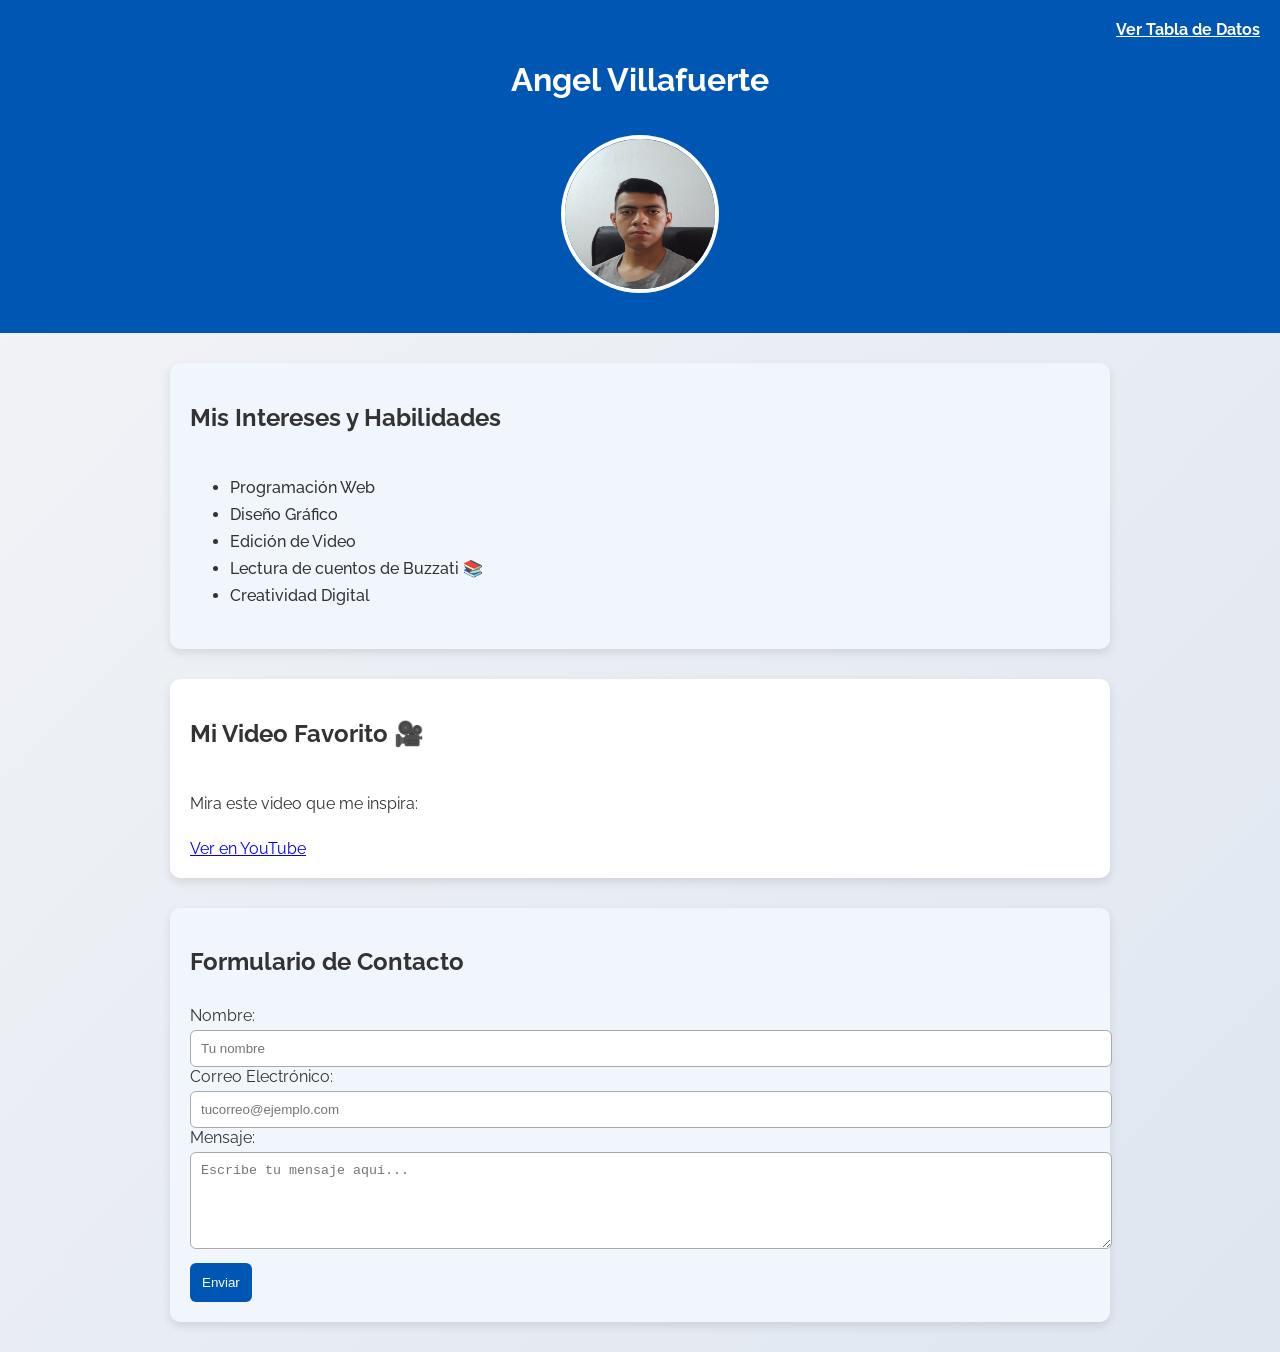
<file: index.html>
<!DOCTYPE html>
<html lang="es">
<head>
  <meta charset="UTF-8">
  <meta name="viewport" content="width=device-width, initial-scale=1.0">
  <title>Mi Página Personal - Angel Villafuerte</title>
  <link rel="stylesheet" href="css/estilos.css">
  <link href="https://fonts.googleapis.com/css2?family=Raleway:wght@400;700&display=swap" rel="stylesheet">
</head>
<body>

  <!-- ENCABEZADO -->
  <header>
    <h1>Angel Villafuerte</h1>
    <img src="img/yo.jpeg" alt="Foto personal">
    <nav style="position:absolute; top:20px; right:20px;">
      <a href="tabla.html" style="color:white; font-weight:bold;">Ver Tabla de Datos</a>
    </nav>
  </header>

  <!-- INTERESES Y HABILIDADES -->
  <section>
    <h2>Mis Intereses y Habilidades</h2>
    <ul>
      <li>Programación Web</li>
      <li>Diseño Gráfico</li>
      <li>Edición de Video</li>
      <li>Lectura de cuentos de Buzzati 📚</li>
      <li>Creatividad Digital</li>
    </ul>
  </section>

  <!-- ENLACE A VIDEO FAVORITO -->
  <section>
    <h2>Mi Video Favorito 🎥</h2>
    <p>Mira este video que me inspira:</p>
    <a href="https://www.youtube.com/watch?v=dQw4w9WgXcQ" target="_blank">Ver en YouTube</a>
  </section>

  <!-- FORMULARIO DE CONTACTO -->
  <section>
    <h2>Formulario de Contacto</h2>
    <form id="formulario" class="formulario-contacto">
      <label for="nombre">Nombre:</label>
      <input type="text" id="nombre" name="nombre" placeholder="Tu nombre" required>

      <label for="correo">Correo Electrónico:</label>
      <input type="email" id="correo" name="correo" placeholder="tucorreo@ejemplo.com" required>

      <label for="mensaje">Mensaje:</label>
      <textarea id="mensaje" name="mensaje" rows="5" placeholder="Escribe tu mensaje aquí..." required></textarea>

      <button type="submit">Enviar</button>
    </form>
  </section>

  <script>
    document.getElementById("formulario").addEventListener("submit", function(e) {
      e.preventDefault();
      const nombre = document.getElementById("nombre").value;
      const correo = document.getElementById("correo").value;
      const mensaje = document.getElementById("mensaje").value;

      const datos = JSON.parse(localStorage.getItem("contactos")) || [];
      datos.push({ nombre, correo, mensaje });
      localStorage.setItem("contactos", JSON.stringify(datos));
      localStorage.setItem("nombreUsuario", nombre);

      window.location.href = "gracias.html";
    });
  </script>

</body>
    </html>
</file>
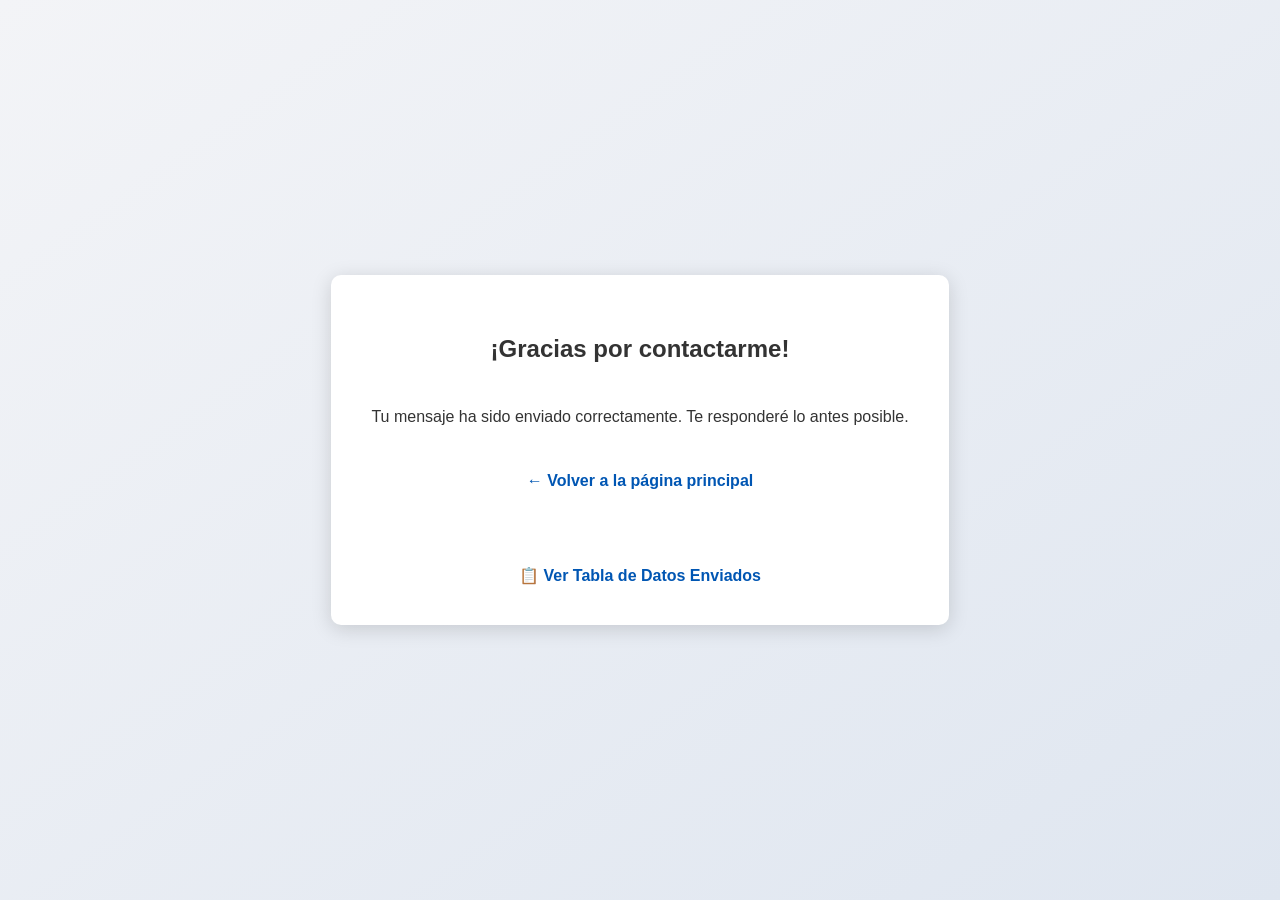
<file: gracias.html>
<!DOCTYPE html>
<html lang="es">
<head>
  <meta charset="UTF-8">
  <meta name="viewport" content="width=device-width, initial-scale=1.0">
  <title>¡Gracias!</title>
  <link rel="stylesheet" href="css/estilos.css">
</head>
<body class="gracias">
  <section class="mensaje-gracias">
    <h1>¡Gracias por contactarme!</h1>
    <p id="mensaje-personalizado">Tu mensaje ha sido enviado correctamente. Te responderé lo antes posible.</p>
    <a href="index.html">← Volver a la página principal</a>
    <br><br>
    <a href="tabla.html">📋 Ver Tabla de Datos Enviados</a>
  </section>
  <script>
    const nombre = localStorage.getItem("nombreUsuario");
    const mensaje = document.getElementById("mensaje-personalizado");
    if (nombre) {
      mensaje.textContent = `Hola ${nombre}, recibirás mi respuesta pronto.`;
    }
  </script>
</body>
</html>
</file>
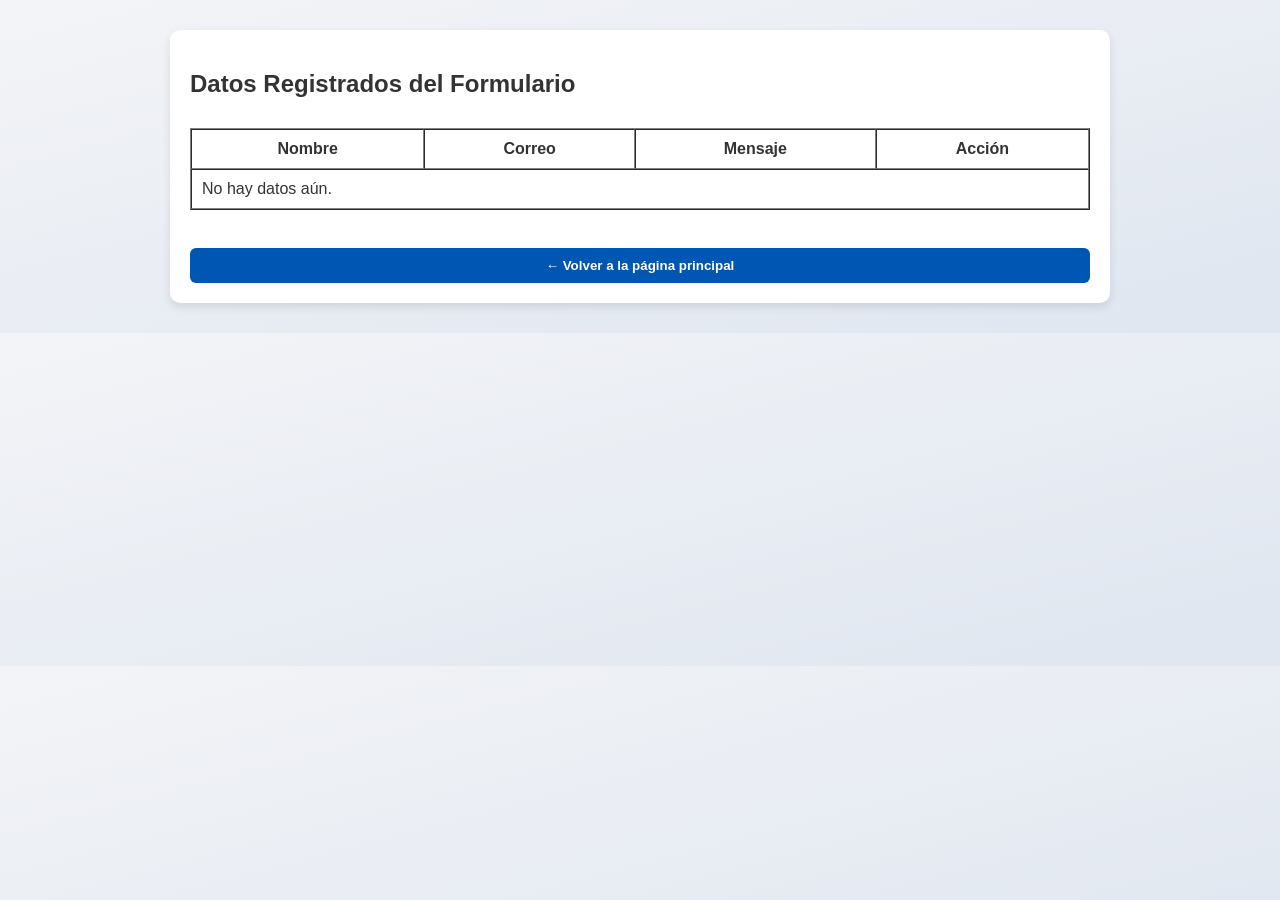
<file: tabla.html>
<!DOCTYPE html>
<html lang="es">
<head>
  <meta charset="UTF-8" />
  <meta name="viewport" content="width=device-width, initial-scale=1.0" />
  <title>Tabla de Contactos</title>
  <link rel="stylesheet" href="css/estilos.css" />
</head>

<body>

  <!-- Sección para mostrar datos almacenados -->
  <section aria-labelledby="titulo-tabla">
    <h2 id="titulo-tabla">Datos Registrados del Formulario</h2>

    <!-- Tabla con encabezados y espacio para datos -->
    <table border="1" cellspacing="0" cellpadding="10">
      <thead>
        <tr>
          <th scope="col">Nombre</th>
          <th scope="col">Correo</th>
          <th scope="col">Mensaje</th>
          <th scope="col">Acción</th> <!-- Nueva columna para botón borrar -->
        </tr>
      </thead>
      <tbody id="tabla-datos">
        <!-- Aquí insertamos filas dinámicamente -->
      </tbody>
    </table>

    <!-- Botón para volver al inicio -->
    <br>
    <button onclick="window.location.href='index.html'" class="boton-regresar">
      ← Volver a la página principal
    </button>
  </section>

    <!-- Modal de confirmación personalizado -->
  <div id="modal-confirmacion" class="modal">
    <div class="modal-contenido">
      <p>¿Estás seguro de que quieres borrar este mensaje?</p>
      <div class="modal-botones">
        <button id="btn-cancelar" class="btn-cancelar">Cancelar</button>
        <button id="btn-confirmar" class="btn-confirmar">Sí, borrar</button>
      </div>
    </div>
  </div>

  <script>
    let datos = JSON.parse(localStorage.getItem("contactos")) || [];
    const tabla = document.getElementById("tabla-datos");

    // Elementos del modal
    const modal = document.getElementById("modal-confirmacion");
    const btnCancelar = document.getElementById("btn-cancelar");
    const btnConfirmar = document.getElementById("btn-confirmar");

    // Guardar el índice del contacto a eliminar
    let indiceAEliminar = null;

    function guardarDatos() {
      localStorage.setItem("contactos", JSON.stringify(datos));
    }

    function mostrarDatos() {
      tabla.innerHTML = "";

      if (datos.length > 0) {
        datos.forEach((contacto, index) => {
          const fila = document.createElement("tr");
          fila.innerHTML = `
            <td>${contacto.nombre}</td>
            <td>${contacto.correo}</td>
            <td>${contacto.mensaje}</td>
            <td>
              <button onclick="mostrarModal(${index})" class="btn-borrar">Borrar</button>
            </td>
          `;
          tabla.appendChild(fila);
        });
      } else {
        tabla.innerHTML = "<tr><td colspan='4'>No hay datos aún.</td></tr>";
      }
    }

    // Mostrar modal de confirmación
    function mostrarModal(index) {
      indiceAEliminar = index;
      modal.style.display = "flex";
    }

    // Cancelar la eliminación
    btnCancelar.addEventListener("click", () => {
      modal.style.display = "none";
      indiceAEliminar = null;
    });

    // Confirmar eliminación
    btnConfirmar.addEventListener("click", () => {
      if (indiceAEliminar !== null) {
        datos.splice(indiceAEliminar, 1);
        guardarDatos();
        mostrarDatos();
        modal.style.display = "none";
        indiceAEliminar = null;
      }
    });

    // Cargar datos al inicio
    mostrarDatos();
  </script>

</body>
</html>
</file>
<file: css/estilos.css>
/* Estilos generales del cuerpo */
body {
    font-family: 'Raleway', sans-serif;
    margin: 0;
    padding: 0;
    background: linear-gradient(to bottom right, #f3f4f7, #dfe6f0);
    color: #333; /* Buen contraste */
}

/* Encabezado con estilo centrado y diseño flexible */
header {
    background-color: #0056b3;
    color: white;
    text-align: center;
    padding: 40px 20px;
    display: flex;
    flex-direction: column;
    align-items: center;
}

/* Imagen de perfil circular con borde decorativo */
header img {
    width: 150px;
    height: 150px;
    border-radius: 50%;
    margin-top: 15px;
    border: 4px solid white;
}

/* Estilo para secciones generales con fondo y sombra */
section {
    padding: 20px;
    margin: 30px auto;
    max-width: 900px;
    background-color: white;
    border-radius: 10px;
    box-shadow: 0 4px 10px rgba(0, 0, 0, 0.1);
    display: grid;
    gap: 10px;
    animation: fadeIn 0.8s ease-in; /* Animación al aparecer */
}

/* Inputs y textarea estilizados */
form input,
form textarea {
    width: 100%;
    padding: 10px;
    border: 1px solid #aaa;
    border-radius: 6px;
    margin-top: 5px;
}

/* Botón estilizado y con efecto hover */
form button {
    margin-top: 10px;
    padding: 12px;
    background-color: #0056b3;
    color: white;
    border: none;
    border-radius: 6px;
    cursor: pointer;
    transition: background 0.3s ease;
}

/* Hover interactivo para el botón */
form button:hover {
    background-color: #003d80;
    transform: scale(1.05);
}

/* Lista de intereses personalizada */
ul li {
    margin-bottom: 8px;
    font-weight: 500;
}

/* Alternancia de fondo entre secciones */
section:nth-child(odd) {
    background-color: #ffffff;
}
section:nth-child(even) {
    background-color: #f1f6fc;
}

/* Estilo especial para la pantalla de "Gracias" */
.gracias {
    background-color: #e6f7ff;
    display: flex;
    justify-content: center;
    align-items: center;
    height: 100vh;
}

/* Caja de mensaje centrado */
.mensaje-gracias {
    background-color: white;
    padding: 40px;
    border-radius: 10px;
    text-align: center;
    box-shadow: 0 4px 20px rgba(0, 0, 0, 0.15);
}

.mensaje-gracias a {
    display: inline-block;
    margin-top: 20px;
    color: #0056b3;
    text-decoration: none;
    font-weight: bold;
}

/* Animación de entrada */
@keyframes fadeIn {
    from { opacity: 0; transform: translateY(20px); }
    to { opacity: 1; transform: translateY(0); }
}

/* Diseño responsivo para pantallas pequeñas */
@media screen and (max-width: 768px) {
    header {
        padding: 20px 10px;
    }

    header img {
        width: 120px;
        height: 120px;
    }

    section {
        margin: 15px 10px;
        padding: 15px;
    }

    form input,
    form textarea {
        font-size: 16px;
    }

    form button {
        width: 100%;
    }
}

/* Botón de regresar con estilo */
.boton-regresar {
  padding: 10px 20px;
  background-color: #0056b3;
  color: white;
  border: none;
  border-radius: 6px;
  cursor: pointer;
  font-weight: bold;
  transition: background-color 0.3s ease;
}

.boton-regresar:hover {
  background-color: #003d80;
}

/* Botón para borrar contactos */
.btn-borrar {
  padding: 6px 12px;
  background-color: #d9534f;
  color: white;
  border: none;
  border-radius: 4px;
  font-size: 14px;
  cursor: pointer;
}

.btn-borrar:hover {
  background-color: #c9302c;
}
/* Fondo del modal */
.modal {
  display: none;
  position: fixed;
  top: 0;
  left: 0;
  width: 100%;
  height: 100%;
  background-color: rgba(0, 0, 0, 0.6);
  justify-content: center;
  align-items: center;
  z-index: 1000;
}

/* Contenedor del modal */
.modal-contenido {
  background-color: #fff;
  padding: 30px;
  border-radius: 10px;
  text-align: center;
  max-width: 400px;
  width: 90%;
  box-shadow: 0 4px 20px rgba(0, 0, 0, 0.2);
  animation: fadeIn 0.3s ease;
}

.modal-contenido p {
  font-size: 18px;
  margin-bottom: 20px;
}

/* Botones del modal */
.modal-botones {
  display: flex;
  justify-content: space-around;
}

.btn-cancelar,
.btn-confirmar {
  padding: 10px 20px;
  border: none;
  border-radius: 6px;
  cursor: pointer;
  font-weight: bold;
}

.btn-cancelar {
  background-color: #aaa;
  color: white;
}

.btn-cancelar:hover {
  background-color: #888;
}

.btn-confirmar {
  background-color: #d9534f;
  color: white;
}

.btn-confirmar:hover {
  background-color: #c9302c;
}
</file>
